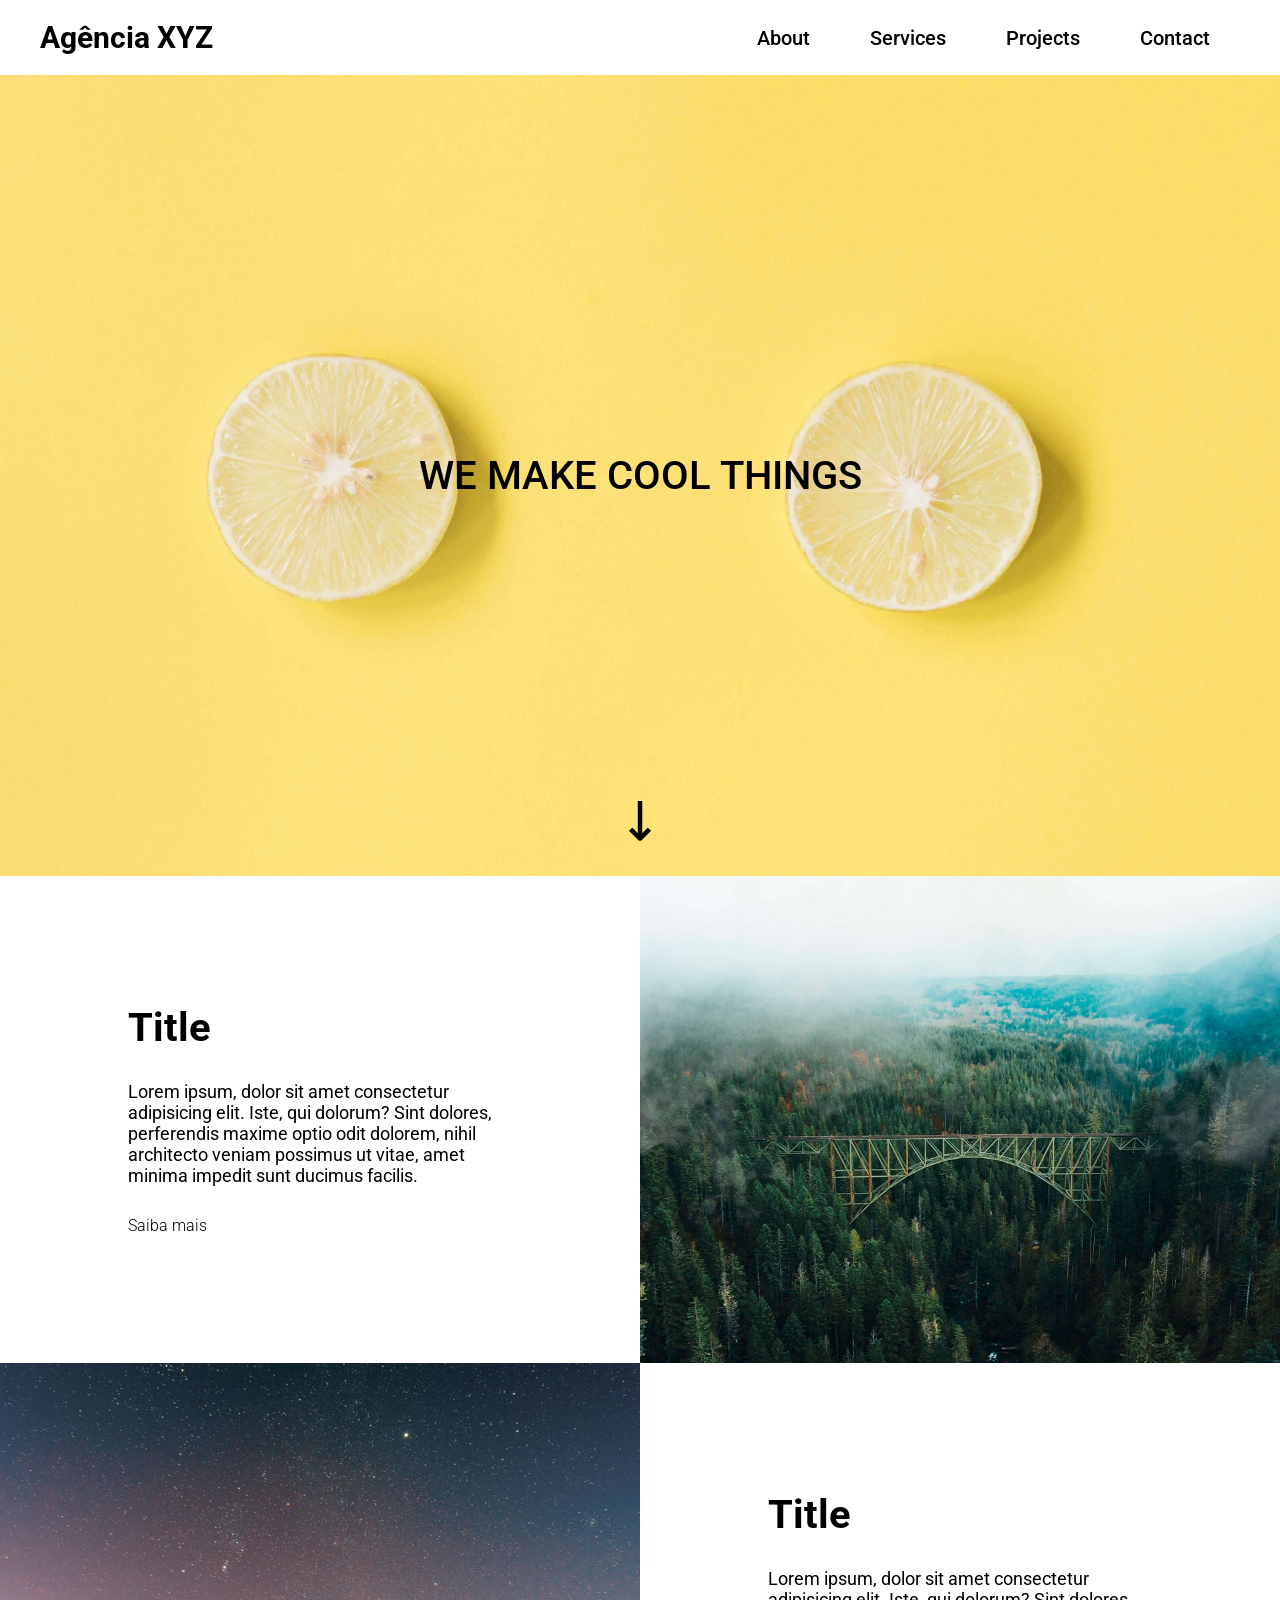
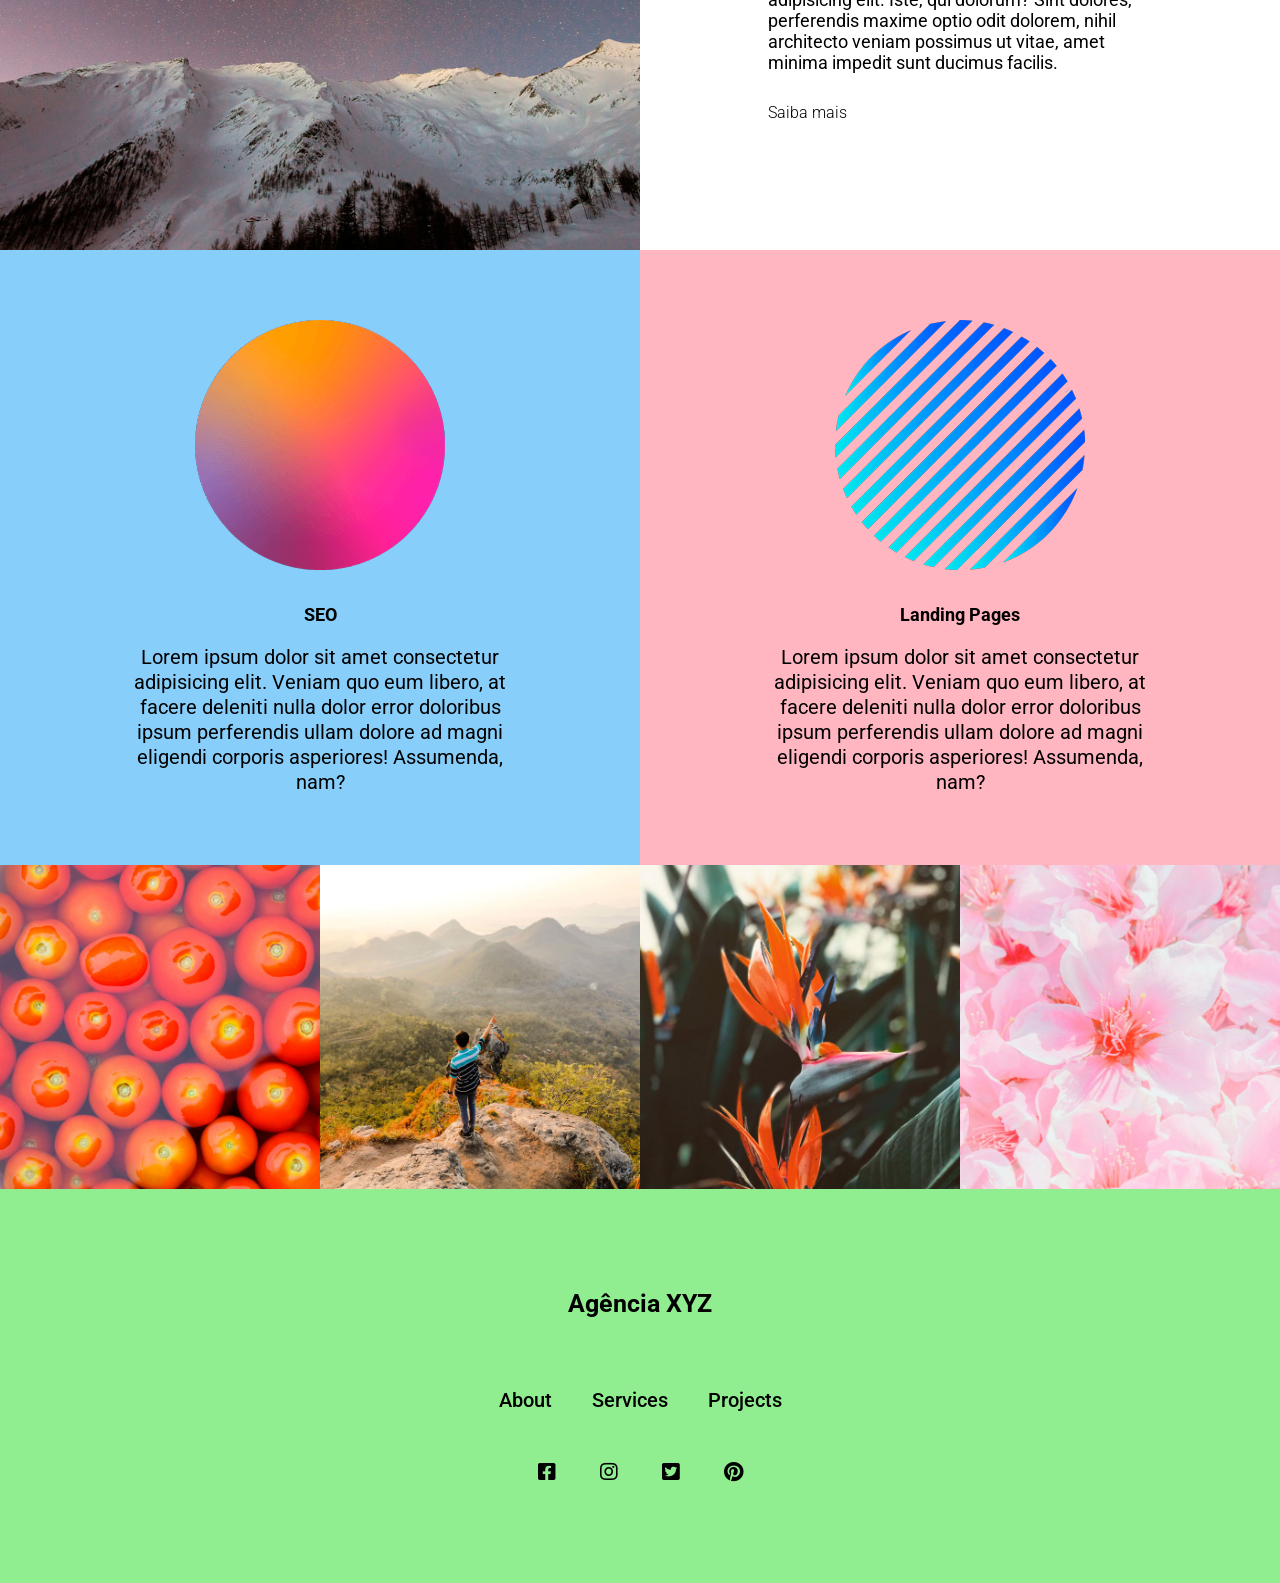
<file: index.html>
<!DOCTYPE html>
<html lang="en">

<head>
    <meta charset="UTF-8">
    <meta name="viewport" content="width=device-width, initial-scale=1.0">
    <title>Agência XYZ</title>

    <link rel="stylesheet" href="./src/css/reset.css">
    <link rel="stylesheet" href="./src/css/variables.css">
    <link rel="stylesheet" href="./src/css/style.css">
    <link rel="stylesheet" href="./src/css/menu.css">

    <link rel="preconnect" href="https://fonts.googleapis.com">
    <link rel="preconnect" href="https://fonts.gstatic.com" crossorigin>
    <link href="https://fonts.googleapis.com/css2?family=Roboto:wght@100;400;500;700;900&display=swap" rel="stylesheet">
    <link rel="stylesheet" href="./src/css/font-awesome.css">
</head>

<body>
    <header class="header">
        <div class="header-container">
            <a href="/"><!--sempre que clicar volta pra pag inicial-->
                <h1 class="logo">Agência XYZ</h1>
            </a>

            <nav>
                <input type="checkbox" id="menu-hamburguer" />
                <label for="menu-hamburguer">
                    <div class="menu">
                        <span class="hamburguer"></span>
                    </div>
                </label>

                <ul>
                    <li><a href="#about">About</a></li>
                    <li><a href="#services">Services</a></li>
                    <li><a href="#projects">Projects</a></li>
                    <li><a href="#contact">Contact</a></li>
                </ul>
            </nav>
        </div>
    </header>

    <section class="hero">
        <h2>we make cool things</h2>
    </section>

    <section class="about" id="about">
        <div class="item">
            <h3>Title</h3>
            <p>Lorem ipsum, dolor sit amet consectetur adipisicing elit. Iste, qui dolorum? Sint dolores, perferendis
                maxime optio odit dolorem, nihil architecto veniam possimus ut vitae, amet minima impedit sunt ducimus
                facilis.</p>
            <a class="btn-know-more" href="/">Saiba mais</a>
        </div>
        <div class="image right"></div>
        <div class="image left"></div>
        <div class="item">
            <h3>Title</h3>
            <p>Lorem ipsum, dolor sit amet consectetur adipisicing elit. Iste, qui dolorum? Sint dolores, perferendis
                maxime optio odit dolorem, nihil architecto veniam possimus ut vitae, amet minima impedit sunt ducimus
                facilis.</p>
            <a class="btn-know-more" href="/">Saiba mais</a>
        </div>

    </section>

    <section class="services" id="services">
        <div class="service">
            <img src="./src/images/bolinha1.png" alt="bolinha1" />
            <div class="service-info">
                <h3>SEO</h3>
                <p>Lorem ipsum dolor sit amet consectetur adipisicing elit. Veniam quo eum libero, at facere deleniti
                    nulla dolor error doloribus ipsum perferendis ullam dolore ad magni eligendi corporis asperiores!
                    Assumenda, nam?</p>
            </div>
        </div>

        <div class="service">
            <img src="./src/images/bolinha2.png" alt="bolinha2" />
            <div class="service-info">
                <h3>Landing Pages</h3>
                <p>Lorem ipsum dolor sit amet consectetur adipisicing elit. Veniam quo eum libero, at facere deleniti
                    nulla dolor error doloribus ipsum perferendis ullam dolore ad magni eligendi corporis asperiores!
                    Assumenda, nam?</p>
            </div>
        </div>
    </section>

    <section class="projects" id="projects">
        <div class="project">
            <a href="">
                <img src="./src/images/tomatoes.jpg" alt="">
            </a>
        </div>
        <div class="project">
            <a href="">
                <img src="./src/images/landscape.jpg" alt="tomatoes">
            </a>
        </div>
        <div class="project">
            <a href="">
                <img src="./src/images/plants3.jpg" alt="plants">
            </a>
        </div>
        <div class="project">
            <a href="flowers">
                <img src="./src/images/flowers.jpg" alt="">
            </a>
        </div>
    </section>

    <footer class="footer" id="contact">
        <h4>Agência XYZ</h4>

        <nav>
            <ul>
                <li><a href="#about">About</a></li>
                <li><a href="#services">Services</a></li>
                <li><a href="#projetcs">Projects</a></li>
            </ul>
        </nav>
        <div class="social">
            <a href="">
                <i class="fab fa-facebook-square"></i>
            </a>
            <a href="">
                <i class="fab fa-instagram"></i>
            </a>
            <a href="">
                <i class="fab fa-twitter-square"></i>
            </a>
            <a href="">
                <i class="fab fa-pinterest"></i>
            </a>
        </div>
    </footer>
</body>

</html>
</file>
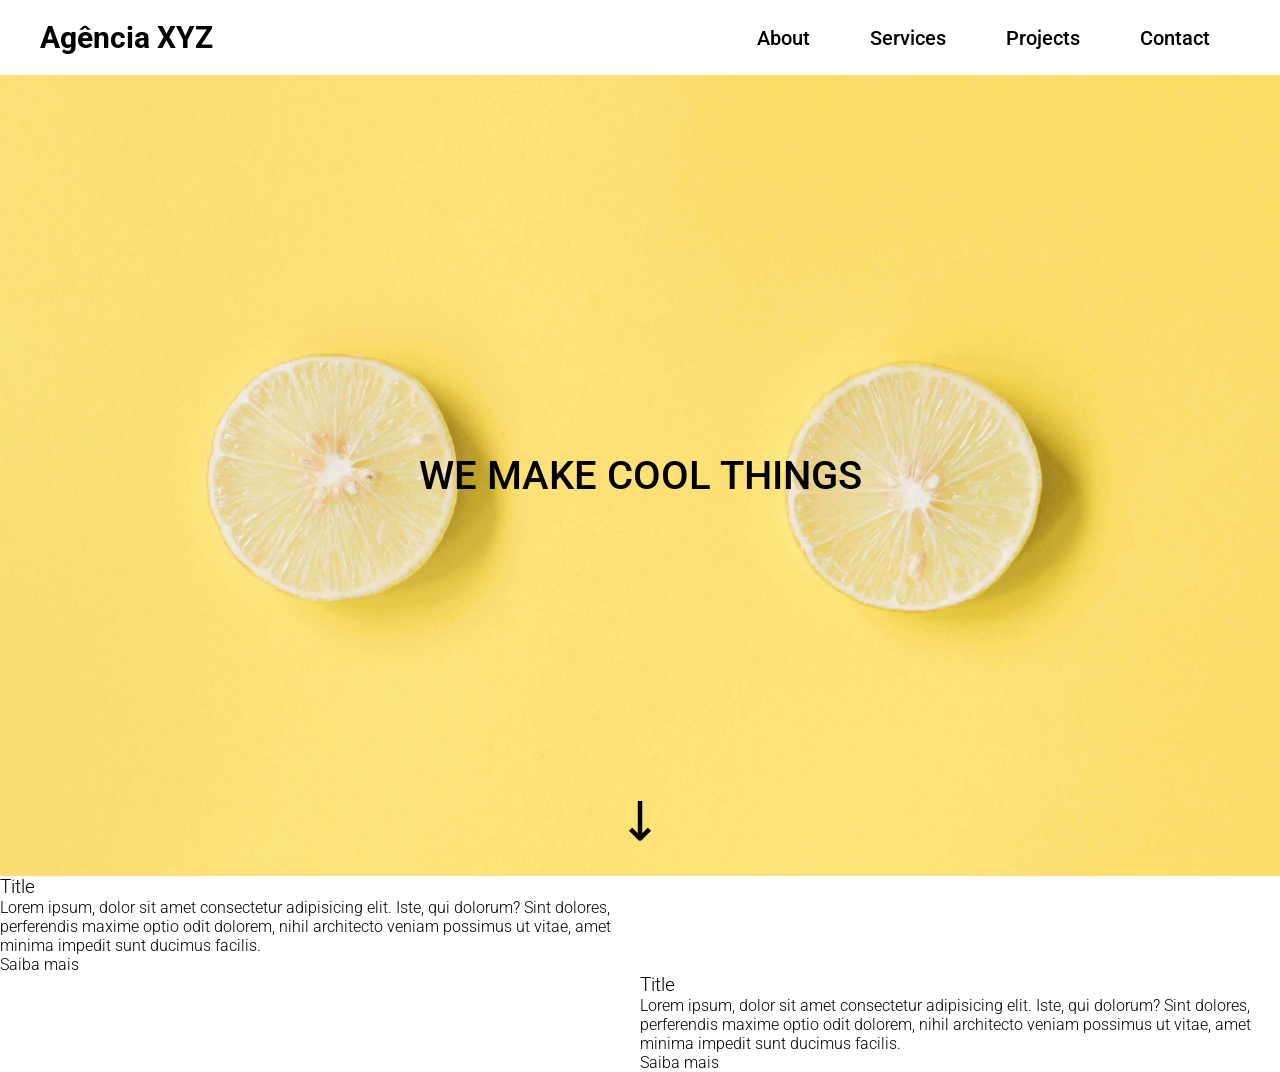
<file: landing-page-com-grid-agencia-xyz-f8506f02f717da23139be1da1fa7db2d7b1ec35a/index.html>
<!DOCTYPE html>
<html lang="en">

<head>
    <meta charset="UTF-8">
    <meta name="viewport" content="width=device-width, initial-scale=1.0">
    <title>Agência XYZ</title>

    <link rel="stylesheet" href="./src/css/reset.css">
    <link rel="stylesheet" href="./src/css/variables.css">
    <link rel="stylesheet" href="./src/css/style.css">
    <link rel="stylesheet" href="./src/css/menu.css">

    <link rel="preconnect" href="https://fonts.googleapis.com">
    <link rel="preconnect" href="https://fonts.gstatic.com" crossorigin>
    <link href="https://fonts.googleapis.com/css2?family=Roboto:wght@100;400;500;700;900&display=swap" rel="stylesheet">
    <link rel="stylesheet" href="./src/css/font-awesome.css">
</head>

<body>
    <header class="header">
        <div class="header-container">
            <a href="/"><!--sempre que clicar volta pra pag inicial-->
                <h1 class="logo">Agência XYZ</h1>
            </a>

            <nav>
                <input type="checkbox" id="menu-hamburguer" />
                <label for="menu-hamburguer">
                    <div class="menu">
                        <span class="hamburguer"></span>
                    </div>
                </label>

                <ul>
                    <li><a href="#about">About</a></li>
                    <li><a href="#services">Services</a></li>
                    <li><a href="#projects">Projects</a></li>
                    <li><a href="#contact">Contact</a></li>
                </ul>
            </nav>
        </div>
    </header>

    <section class="hero">
        <h2>we make cool things</h2>
    </section>

    <section class="about">
        <div class="item">
            <h3>Title</h3>
            <p>Lorem ipsum, dolor sit amet consectetur adipisicing elit. Iste, qui dolorum? Sint dolores, perferendis maxime optio odit dolorem, nihil architecto veniam possimus ut vitae, amet minima impedit sunt ducimus facilis.</p>
            <a href="btn-know-more">Saiba mais</a>
        </div>
        <div class="image right"></div>
        <div class="image left"></div>
        <div class="item">
            <h3>Title</h3>
            <p>Lorem ipsum, dolor sit amet consectetur adipisicing elit. Iste, qui dolorum? Sint dolores, perferendis maxime optio odit dolorem, nihil architecto veniam possimus ut vitae, amet minima impedit sunt ducimus facilis.</p>
            <a href="btn-know-more">Saiba mais</a>
        </div>
        
    </section>

    <section class="services">

    </section>

    <section class="projects">

    </section>

    <footer class="footer">

    </footer>
</body>

</html>
</file>
<file: src/css/variables.css>
:root{
    --max-width-size:1920px;
}
</file>
<file: src/css/style.css>
html {
    font-size: 62.5%;
}

body {
    display: grid;
    grid-template-areas:
        "header header header header"
        "hero hero hero hero"
        "about about about about"
        "services services services services"
        "projects projects projects projects"
        "footer footer footer footer";
    grid-template-columns: repeat(4, 1fr);
    font-size: 1.6rem;
    font-family: 'Roboto', sans-serif;
    font-weight: 400;
}

/*HEADER*/
.header {
    grid-area: header;
    background-color: #fff;
}

.header .header-container {
    display: flex;
    padding: 20px 40px;
    justify-content: space-between;
    align-items: center;
    min-height: 75px;
}

.header h1 {
    font-size: 3rem;
    font-weight: 700;
    transition: 0.3s;
}

.header a:hover h1 {
    color: coral;
}

/*HERO*/
.hero {
    grid-area: hero;
    height: 89vh;
    /*tatica de design, usuario saber que tem mais conteudo embaixo*/
    background: url('../images/lemons.jpg') center center no-repeat;
    background-size: cover;
    /*imagem se adeque ao tamanho da div*/
    display: flex;
    justify-content: center;
    align-items: center;
    position: relative;
}

.hero h2 {
    font-weight: 500;
    text-transform: uppercase;
    font-size: 4rem;
}

.hero:after{
    content: url('../images/seta_preta.png');
    position: absolute;
    height: 35px;
    bottom: 40px;
    animation: dowarrow 0.6s infinite alternate ease-in-out; 
     /*nome da animação, pode ser qualquer um, tempo, inifinito, alternando pra cima e pra baixo*/
}

@-webkit-keyframes dowarrow{
    0% { -webkit-transform: translateY(0); opacity: 0.4;}
    100%{ -webkit-transform:translateY(0.4em); opacity: 0.9;}
}

@media(max-width:425px){
    .hero{
        height: 60vh;
    }
    .hero h2{
        font-size: 2.5rem;
    }
}

/*ABOUT*/
.about {
    grid-area: about;
    display: grid;
    grid-template-columns: 1fr 1fr;
    background-color: #fff;
    max-width: var(--max-width-size);
    margin: 0 auto; /*se a tela fosse maior nao ficaria centralizado, isso faz com que sempre que for maior ficará no meio*/
}
.about .item{
    padding: 20%; /*fixo nao ficaria tao bom no mobile*/
    display: flex;
    flex-direction: column;
    justify-content: center;
    align-content: center;/*verticalmente*/
}

.about .item h3{
    font-weight: 700;
    font-size: 4rem;
}

.about .item p{
    font-weight: 400;
    font-size: 1.8rem;
    margin: 30px 0;
}

.about .image{
    height: 100%;
    width: 100%;
}

.about .item .btn-know-more{
    font-size: 1.6rem;
    align-self: flex-start; /*pega só a largura do elemento*/
}

.about .item .btn-know-more:hover{
    font-weight: 700;
}

.about .image.right{
     background:url('../images/bridge.jpg') center center  no-repeat;
     background-size: cover; /*ocupar toda a largura e altura da div*/
}
.about .image.left{
    background:url('../images/sky.jpg') center center no-repeat;
    background-size: cover;
}

@media (max-width: 425px){
    .about .item{
        text-align: center;
    }
    .about{
        grid-template-columns: 1fr;
        grid-template-rows: repeat(4, 1fr);
    }
}


/*SERVICES*/
.services {
    grid-area: services;
    display: grid;
    grid-template-columns: 1fr 1fr;
    text-align: center;
}
.services .service{
    padding: 70px 20px;
}

.services .service img{
    width: 250px;
    margin-bottom: 30px;
}

.services .service h3{
    font-size: 1.8rem;
    font-weight: 700;
}

.services .service p{
    font-size: 2rem;
    font-weight: 400;
    max-width: 400px;
    margin: 20px auto 0;
    line-height: 25px;
}
.services .service:nth-child(1){/*estilizando o primeiro elemento da classe*/
    background-color: lightskyblue;
}
.services .service:nth-child(2){
    background-color: lightpink;
}

@media (max-width:425px){
    .services{
        grid-template-columns: 1fr;
    }
}

/*PROJECTS*/
.projects {
    grid-area: projects;
    display: grid;
    grid-template-columns: repeat(4, 1fr);
}

.projects img{
    height: 100%;/*altura equivalente a da div pai*/
    transition: 0.3s;
}

@media (max-width:768px){
    .projects{
        grid-template-columns: 1fr 1fr;
        grid-template-rows: 1fr 1fr;
    }
}
@media (max-width:425px){
    .projects{
        grid-template-columns: 1fr;
        grid-template-rows: 1fr;
    }
}

.projects a:hover img{
    opacity: 0.8;
}

/*FOOTER*/
.footer {
    grid-area: footer;
    display: flex;
    background-color: lightgreen;
    flex-direction: column;
    text-align: center;
    padding: 100px 0;
}

.footer h4{
    font-weight: 700;
    font-size: 2.5rem;
    margin-bottom: 20px;
}

.footer nav{
    margin: 50px 0;
}

.footer nav ul{
    display: flex;
    justify-content: center;
    max-width: 320px;
    margin: 0 auto;
}

.footer nav ul li a{
    font-weight: 500;
    font-size: 2rem;
    margin: 20px;
    transition: 0.3s;
}

.footer nav ul li a:hover{
    font-weight: 700;
    color: #fff;
}

.footer .social i{
    font-size: 2rem;
    transition: 0.3s;
}

.footer .social a{
    margin: 20px;
}

.footer .social a:hover{
    color: #fff;
}
</file>
<file: src/css/menu.css>
.header nav ul{
    display: flex;
}

.header nav ul li a{
    font-size: 2rem;
    font-weight: 500;
    padding: 10px 30px;
    border-radius: 50px;
    transition: 0.3s;
}

.header nav ul li a:hover{
    color: #fff;
    background-color: coral;
}

/*RESPONSIVO*/
.header .menu{
    display: none; /*nao aparecer ate determinada media query*/
    width: 60px;
    height: 60px;
    align-self: flex-end;
}

.header nav label{
    display: flex;
    flex-direction: column;
}

.header .hamburguer{
    background-color: #000;
    position: relative;
    display: block;
    width: 30px;
    height: 2px;
    top: 29px;
    left: 15px;
    transition: 0.5s ease-in-out;
}

.header .hamburguer:before,
.header .hamburguer:after{
    background-color: #000;
    content: "";
    display: block;
    width: 100%;
    height: 100%;
    position: absolute;
    transition: 0.2s ease-in-out;
}

.header .hamburguer:before{
    top: -10px;
}

.header .hamburguer:after{
    bottom: -10px;
}

.header input{
    display: none;
}

.header input:checked ~ label .hamburguer{/*quando o input estiver marcado o label ira rotacionar*/
    transform: rotate(45deg);
}

.header input:checked ~ label .hamburguer:before{
    transform: rotate(90deg);
    top: 0;
}

.header input:checked ~ label .hamburguer:after{
    transform: rotate(90deg);
    top: 0;
}

@media (max-width: 900px){
    .header .menu{
        display: block;
    }

    .header nav ul{
        display: none;
    }

    .header input:checked ~ ul{
        display: block;
    }

    .header nav{
        position: absolute;
        top: 8px;
        right: 0;
        z-index: 1;/*eixo pra frente e pra trás, 1 faz com que fique na frente de tudo o que tem na página*/
        right: 20px;
    }

    .header nav ul{
        width: 200px;
        background-color: #fff;
        padding: 20px;
    }
    
    .header nav ul a{
        text-align: center;
        padding: 20px;
        display: block;
    }
}
</file>
<file: landing-page-com-grid-agencia-xyz-f8506f02f717da23139be1da1fa7db2d7b1ec35a/src/css/variables.css>
:root{
    --max-width-size:1920px;
}
</file>
<file: landing-page-com-grid-agencia-xyz-f8506f02f717da23139be1da1fa7db2d7b1ec35a/src/css/style.css>
html {
    font-size: 62.5%;
}

body {
    display: grid;
    grid-template-areas:
        "header header header header"
        "hero hero hero hero"
        "about about about about"
        "services services services services"
        "projects projects projects projects"
        "footer footer footer footer";
    grid-template-columns: repeat(4, 1fr);
    font-size: 1.6rem;
    font-family: 'Roboto', sans-serif;
    font-weight: 400;
}

/*HEADER*/
.header {
    grid-area: header;
    background-color: #fff;
}

.header .header-container {
    display: flex;
    padding: 20px 40px;
    justify-content: space-between;
    align-items: center;
    min-height: 75px;
}

.header h1 {
    font-size: 3rem;
    font-weight: 700;
    transition: 0.3s;
}

.header a:hover h1 {
    color: coral;
}

/*HERO*/
.hero {
    grid-area: hero;
    height: 89vh;
    /*tatica de design, usuario saber que tem mais conteudo embaixo*/
    background: url('../images/lemons.jpg') center center no-repeat;
    background-size: cover;
    /*imagem se adeque ao tamanho da div*/
    display: flex;
    justify-content: center;
    align-items: center;
    position: relative;
}

.hero h2 {
    font-weight: 500;
    text-transform: uppercase;
    font-size: 4rem;
}

.hero:after{
    content: url('../images/seta_preta.png');
    position: absolute;
    height: 35px;
    bottom: 40px;
    animation: dowarrow 0.6s infinite alternate ease-in-out; 
     /*nome da animação, pode ser qualquer um, tempo, inifinito, alternando pra cima e pra baixo*/
}

@-webkit-keyframes dowarrow{
    0% { -webkit-transform: translateY(0); opacity: 0.4;}
    100%{ -webkit-transform:translateY(0.4em); opacity: 0.9;}
}

@media(max-width:425px){
    .hero{
        height: 60vh;
    }
    .hero h2{
        font-size: 2.5rem;
    }
}

/*ABOUT*/
.about {
    grid-area: about;
    display: grid;
    grid-template-columns: 1fr 1fr;
    background-color: #fff;
}

.about .image{
    height: 100%;
    width: 100%;
}

.about .image.right{
     background:url(../images/bridge.jpg) center center center no-repeat;
     background-size: cover;
}
.about .image.left{
    background:url(../images/sky.jpg) center center center no-repeat;
    background-size: cover;
}





/*SERVICES*/
.services {
    grid-area: services;
}

/*PROJECTS*/
.projects {
    grid-area: projects;
}

/*FOOTER*/
.footer {
    grid-area: footer;
}
</file>
<file: landing-page-com-grid-agencia-xyz-f8506f02f717da23139be1da1fa7db2d7b1ec35a/src/css/menu.css>
.header nav ul{
    display: flex;
}

.header nav ul li a{
    font-size: 2rem;
    font-weight: 500;
    padding: 10px 30px;
    border-radius: 50px;
    transition: 0.3s;
}

.header nav ul li a:hover{
    color: #fff;
    background-color: coral;
}

/*RESPONSIVO*/
.header .menu{
    display: none; /*nao aparecer ate determinada media query*/
    width: 60px;
    height: 60px;
    align-self: flex-end;
}

.header nav label{
    display: flex;
    flex-direction: column;
}

.header .hamburguer{
    background-color: #000;
    position: relative;
    display: block;
    width: 30px;
    height: 2px;
    top: 29px;
    left: 15px;
    transition: 0.5s ease-in-out;
}

.header .hamburguer:before,
.header .hamburguer:after{
    background-color: #000;
    content: "";
    display: block;
    width: 100%;
    height: 100%;
    position: absolute;
    transition: 0.2s ease-in-out;
}

.header .hamburguer:before{
    top: -10px;
}

.header .hamburguer:after{
    bottom: -10px;
}

.header input{
    display: none;
}

.header input:checked ~ label .hamburguer{/*quando o input estiver marcado o label ira rotacionar*/
    transform: rotate(45deg);
}

.header input:checked ~ label .hamburguer:before{
    transform: rotate(90deg);
    top: 0;
}

.header input:checked ~ label .hamburguer:after{
    transform: rotate(90deg);
    top: 0;
}

@media (max-width: 900px){
    .header .menu{
        display: block;
    }

    .header nav ul{
        display: none;
    }

    .header input:checked ~ ul{
        display: block;
    }

    .header nav{
        position: absolute;
        top: 8px;
        right: 0;
        z-index: 1;/*eixo pra frente e pra trás, 1 faz com que fique na frente de tudo o que tem na página*/
        right: 20px;
    }

    .header nav ul{
        width: 200px;
        background-color: #fff;
        padding: 20px;
    }
    
    .header nav ul a{
        text-align: center;
        padding: 20px;
        display: block;
    }
}
</file>
